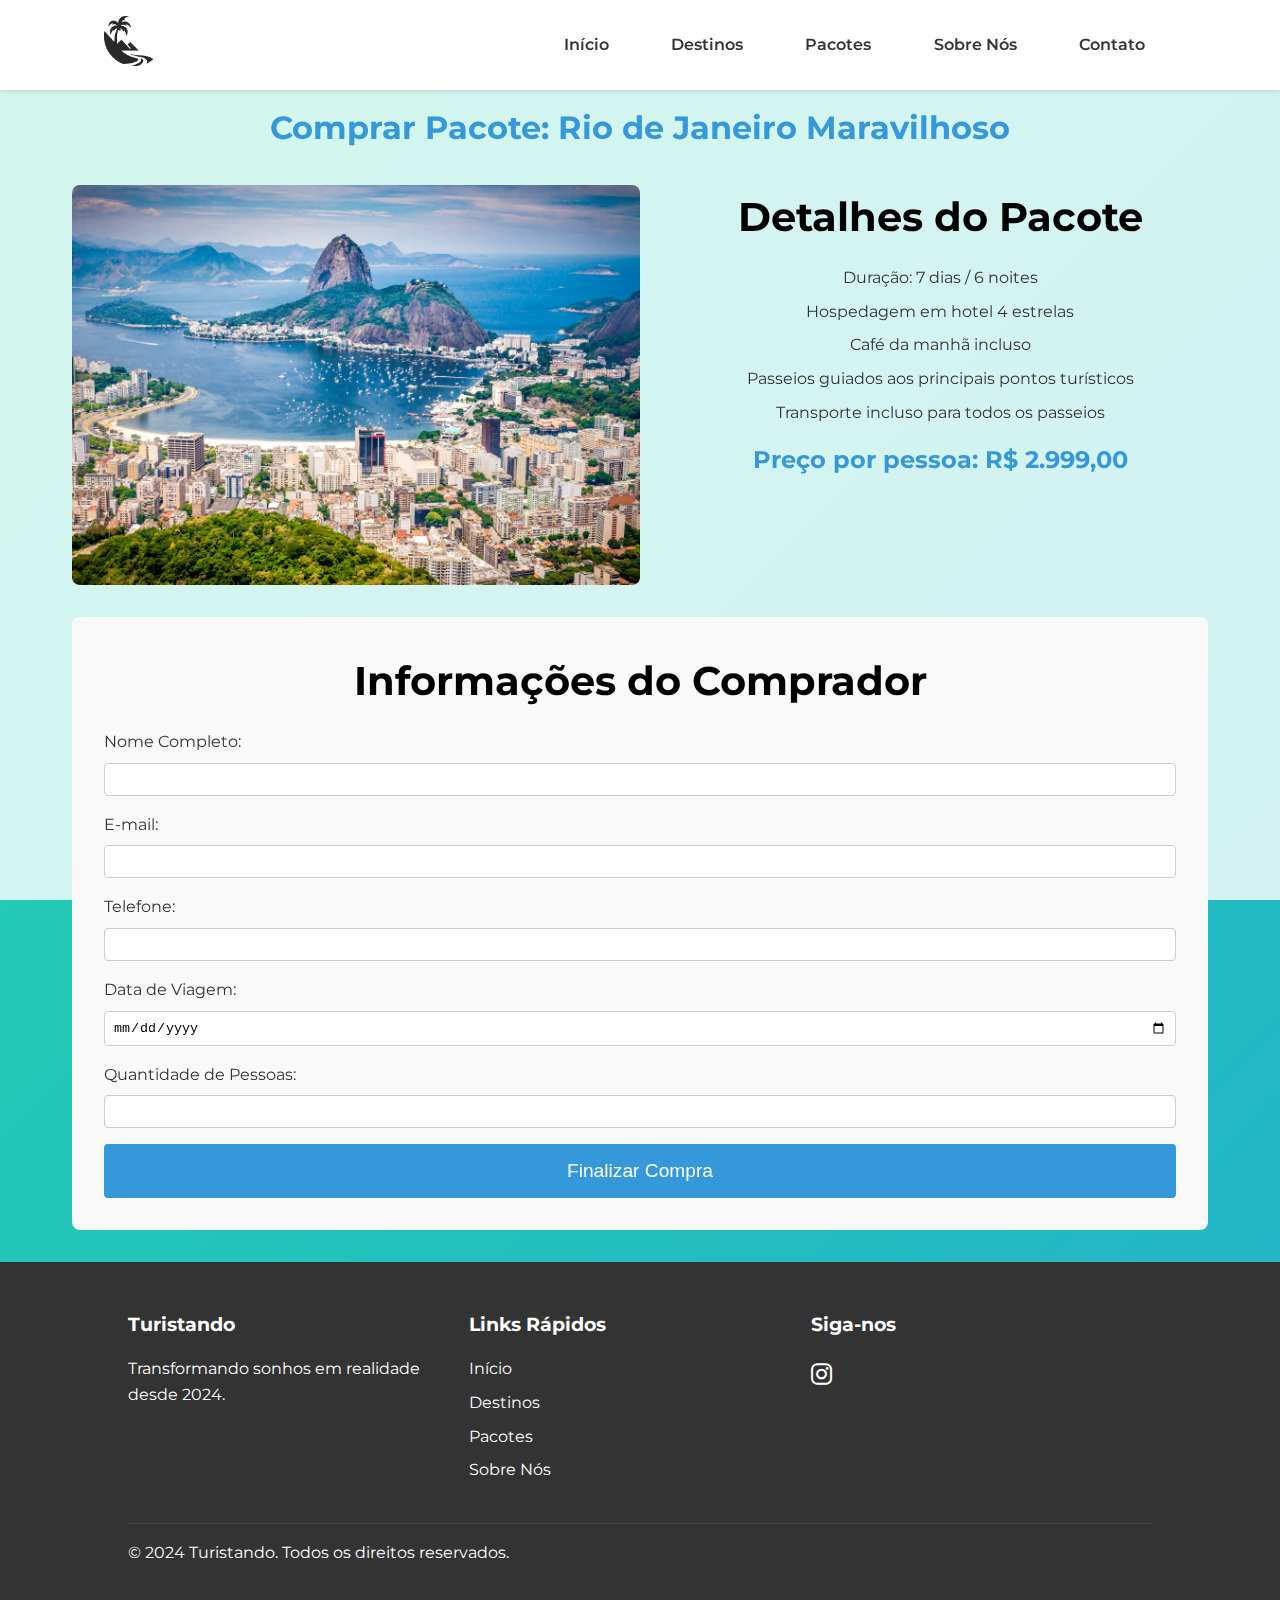
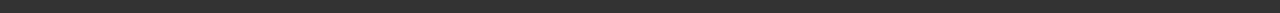
<file: compra.html>
<!DOCTYPE html>
<html lang="pt-BR">
<head>
    <meta charset="UTF-8">
    <meta name="viewport" content="width=device-width, initial-scale=1.0">
    <title>Comprar Pacote - Turistando</title>
    <link rel="stylesheet" href="style.css">
    <link rel="stylesheet" href="https://cdnjs.cloudflare.com/ajax/libs/font-awesome/6.0.0-beta3/css/all.min.css">
    <link href="https://fonts.googleapis.com/css2?family=Montserrat:wght@400;700&display=swap" rel="stylesheet">
</head>
<body>
    <header>
        <nav>
            <div class="logo">
                <img src="imgs/logo-turistando.jpg" alt="Turistando Logo">
            </div>
            <ul class="nav-links">
                <li><a href="index.html">Início</a></li>
                <li><a href="index.html#destinos">Destinos</a></li>
                <li><a href="index.html#pacotes">Pacotes</a></li>
                <li><a href="index.html#sobre">Sobre Nós</a></li>
                <li><a href="index.html#contato">Contato</a></li>
            </ul>
        </nav>
    </header>

    <main class="compra-container">
        <h1>Comprar Pacote: Rio de Janeiro Maravilhoso</h1>
        <div class="pacote-detalhes">
            <img src="imgs/rj.jpg" alt="Rio de Janeiro" class="pacote-imagem">
            <div class="pacote-info">
                <h2>Detalhes do Pacote</h2>
                <ul>
                    <li>Duração: 7 dias / 6 noites</li>
                    <li>Hospedagem em hotel 4 estrelas</li>
                    <li>Café da manhã incluso</li>
                    <li>Passeios guiados aos principais pontos turísticos</li>
                    <li>Transporte incluso para todos os passeios</li>
                </ul>
                <p class="preco">Preço por pessoa: R$ 2.999,00</p>
            </div>
        </div>
        <form class="formulario-compra">
            <h2>Informações do Comprador</h2>
            <div class="form-group">
                <label for="nome">Nome Completo:</label>
                <input type="text" id="nome" name="nome" required>
            </div>
            <div class="form-group">
                <label for="email">E-mail:</label>
                <input type="email" id="email" name="email" required>
            </div>
            <div class="form-group">
                <label for="telefone">Telefone:</label>
                <input type="tel" id="telefone" name="telefone" required>
            </div>
            <div class="form-group">
                <label for="data">Data de Viagem:</label>
                <input type="date" id="data" name="data" required>
            </div>
            <div class="form-group">
                <label for="quantidade">Quantidade de Pessoas:</label>
                <input type="number" id="quantidade" name="quantidade" min="1" max="10" required>
            </div>
            <button type="submit" class="btn-comprar">Finalizar Compra</button>
        </form>
    </main>

    <footer>
        <div class="footer-content">
            <div class="footer-section">
                <h3>Turistando</h3>
                <p>Transformando sonhos em realidade desde 2024.</p>
            </div>
            <div class="footer-section">
                <h3>Links Rápidos</h3>
                <ul>
                    <li><a href="index.html">Início</a></li>
                    <li><a href="index.html#destinos">Destinos</a></li>
                    <li><a href="index.html#pacotes">Pacotes</a></li>
                    <li><a href="index.html#sobre">Sobre Nós</a></li>
                </ul>
            </div>
            <div class="footer-section">
                <h3>Siga-nos</h3>
                <div class="social-icons">
                    <a href="https://www.instagram.com/021turistando_/" target="_blank"><i class="fab fa-instagram"></i></a>
                </div>
            </div>
        </div>
        <div class="footer-bottom">
            <p>&copy; 2024 Turistando. Todos os direitos reservados.</p>
        </div>
    </footer>

    <script src="script.js"></script>
</body>
</html>
</file>
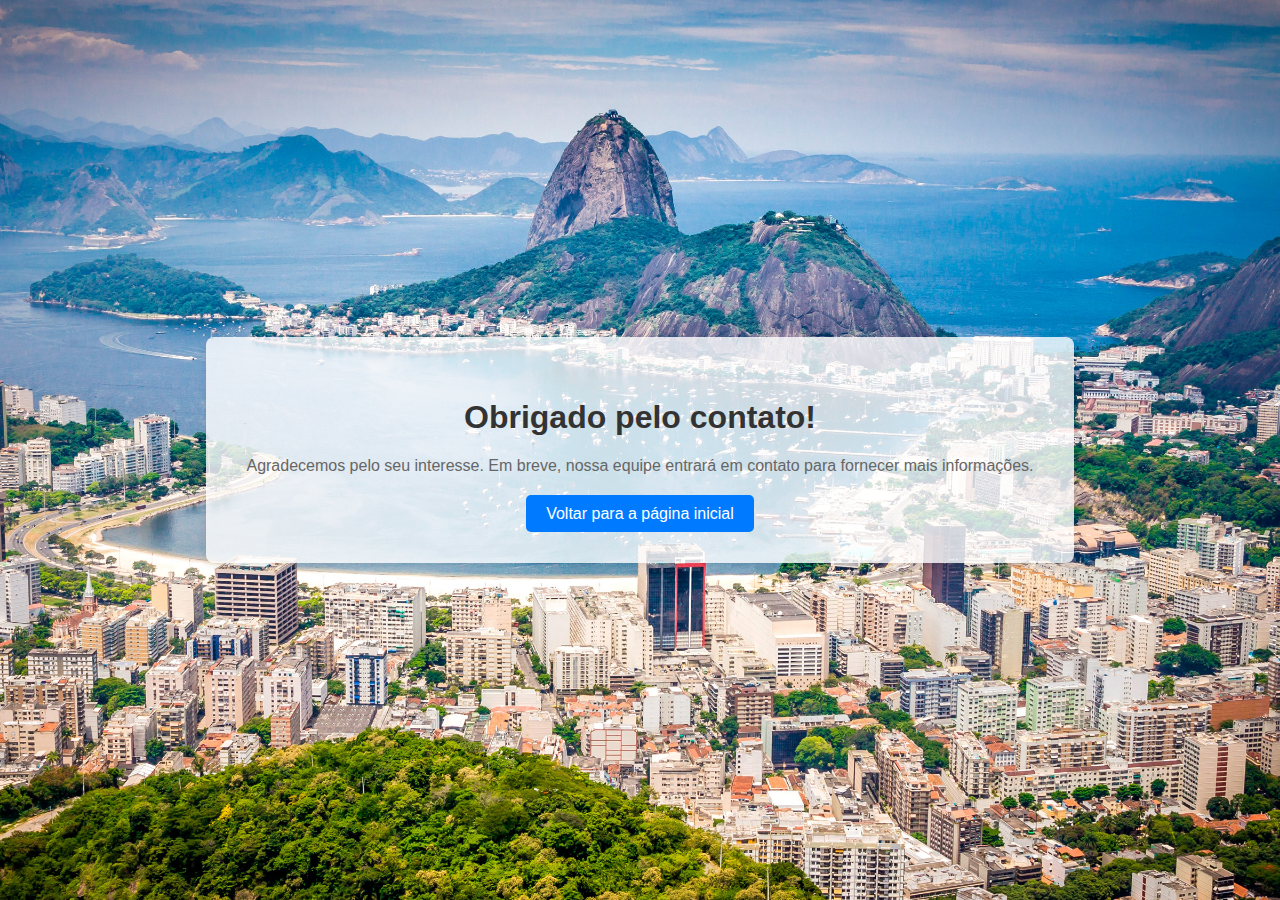
<file: obrigado.html>
<!DOCTYPE html>
<html lang="pt-BR">
<head>
    <meta charset="UTF-8">
    <meta name="viewport" content="width=device-width, initial-scale=1.0">
    <title>Obrigado pelo contato!</title>
    <link rel="stylesheet" href="obrigado.css">
</head>
<body>
    <div class="container">
        <h1>Obrigado pelo contato!</h1>
        <p>Agradecemos pelo seu interesse. Em breve, nossa equipe entrará em contato para fornecer mais informações.</p>
        <a href="index.html" class="btn">Voltar para a página inicial</a>
    </div>
</body>
</html>
</file>
<file: style.css>
:root {
    --primary-color: #3498db;
    --secondary-color: #000000;
    --text-color: #333;
    --bg-color: #f4f4f4;
}

* {
    margin: 0;
    padding: 0;
    box-sizing: border-box;
}

body {
    font-family: 'Montserrat', sans-serif; /* ou outra fonte de sua escolha */
    line-height: 1.6;
    color: var(--text-color);
    background-color: #f0f0f0;
    background-image: url('caminho/para/sua/imagem-do-rio.jpg');
    background-attachment: fixed;
    background-size: cover;
    background-position: center;
    position: relative;
    background: linear-gradient(-45deg, #ee7752, #e73c7e, #23a6d5, #23d5ab);
    background-size: 400% 400%;
    animation: gradientBG 15s ease infinite;
    padding-top: 70px; /* Adiciona um padding-top igual à altura do cabeçalho */
}

@keyframes gradientBG {
    0% {
        background-position: 0% 50%;
    }
    50% {
        background-position: 100% 50%;
    }
    100% {
        background-position: 0% 50%;
    }
}

body::before {
    content: '';
    position: fixed;
    top: 0;
    left: 0;
    right: 0;
    bottom: 0;
    background-color: rgba(255, 255, 255, 0.8);
    z-index: -1;
}

main {
    position: relative;
    z-index: 1;
    max-width: 1200px;
    margin: 0 auto;
    padding: 2rem 5%;
}

/* Header e Navegação */
header {
    background-color: #fff;
    box-shadow: 0 2px 4px rgba(0,0,0,0.1);
    position: fixed;
    width: 100%;
    top: 0;
    z-index: 1000;
}

nav {
    display: flex;
    justify-content: space-between;
    align-items: center;
    padding: 1rem 5%;
    max-width: 1200px;
    margin: 0 auto;
}

.logo img {
    height: 50px;
    width: auto;
}

.nav-links {
    display: flex;
    justify-content: space-around;
    align-items: center;
    width: 60%;
}

.nav-links li {
    list-style: none;
}

.nav-links a {
    color: #333;
    text-decoration: none;
    font-weight: 600;
    font-size: 1rem;
    padding: 0.5rem 1rem;
    transition: color 0.3s ease;
}

.nav-links a:hover {
    color: var(--primary-color);
}

.burger {
    display: none;
    cursor: pointer;
}

.burger div {
    width: 25px;
    height: 3px;
    background-color: #333;
    margin: 5px;
    transition: all 0.3s ease;
}

@media screen and (max-width: 1024px) {
    .nav-links {
        width: 70%;
    }
}

@media screen and (max-width: 768px) {
    body {
        overflow-x: hidden;
    }
    .nav-links {
        position: fixed;
        right: 0px;
        height: calc(100vh - 70px);
        top: 70px;
        background-color: #fff;
        display: flex;
        flex-direction: column;
        align-items: center;
        width: 50%;
        transform: translateX(100%);
        transition: transform 0.5s ease-in;
    }
    .nav-links li {
        opacity: 0;
        margin: 1rem 0;
    }
    .burger {
        display: block;
    }
}

.nav-active {
    transform: translateX(0%);
}

@keyframes navLinkFade {
    from {
        opacity: 0;
        transform: translateX(50px);
    }
    to {
        opacity: 1;
        transform: translateX(0px);
    }
}

.toggle .line1 {
    transform: rotate(-45deg) translate(-5px,6px);
}

.toggle .line2 {
    opacity: 0;
}

.toggle .line3 {
    transform: rotate(45deg) translate(-5px,-6px);
}

/* Hero Section */
.hero {
    background-image: url('imgs/rj.jpg');
    background-size: cover;
    background-position: center;
    min-height: calc(100vh - 70px); /* Ajusta a altura mínima do hero */
    display: flex;
    align-items: center;
    justify-content: center;
    text-align: center;
    color: #fff;
    position: relative;
}

.hero::before {
    content: '';
    position: absolute;
    top: 0;
    left: 0;
    right: 0;
    bottom: 0;
    background-color: rgba(0, 0, 0, 0.5);
}

.hero-content {
    position: relative;
    z-index: 1;
    max-width: 800px;
    padding: 2rem;
    padding-top: 4rem; /* Aumenta o padding superior para dispositivos móveis */
}

.hero h1 {
    font-size: 3.5rem;
    margin-bottom: 1rem;
    text-shadow: 2px 2px 4px rgba(0, 0, 0, 0.5);
}

.hero p {
    font-size: 1.5rem;
    margin-bottom: 2rem;
    text-shadow: 1px 1px 2px rgba(0, 0, 0, 0.5);
}

.cta-button {
    display: inline-block;
    background-color: var(--primary-color);
    color: #fff;
    text-decoration: none;
    padding: 1rem 2rem;
    border-radius: 4px;
    font-size: 1.2rem;
    transition: background-color 0.3s ease;
}

.cta-button:hover {
    background-color: var(--secondary-color);
}

/* Seções Gerais */
section {
    padding: 5rem 10%;
}

h2 {
    text-align: center;
    margin-bottom: 3rem;
    font-size: 2.5rem;
}

/* Destinos Grid */
.destinos-grid {
    display: grid;
    grid-template-columns: repeat(auto-fit, minmax(250px, 1fr));
    gap: 2rem;
}

.destino-card {
    background-color: #fff;
    border-radius: 8px;
    box-shadow: 0 4px 6px rgba(0, 0, 0, 0.1);
    overflow: hidden;
    transition: transform 0.3s ease, box-shadow 0.3s ease;
    display: flex;
    flex-direction: column;
}

.destino-card:hover {
    transform: translateY(-10px);
    box-shadow: 0 10px 20px rgba(0, 0, 0, 0.2);
}

.destino-card img {
    width: 100%;
    height: 200px;
    object-fit: cover;
    transition: transform 0.3s ease;
}

.destino-card:hover img {
    transform: scale(1.05);
}

.destino-card h3 {
    font-size: 1.2rem;
    margin: 1rem;
    flex-grow: 1;
}

.destino-card p {
    margin: 0 1rem 1rem;
    color: #666;
}

.btn-saiba-mais {
    display: inline-block;
    background-color: var(--primary-color);
    color: #fff;
    text-decoration: none;
    padding: 0.5rem 1rem;
    margin: 0 1rem 1rem;
    border-radius: 4px;
    transition: background-color 0.3s ease;
    align-self: flex-start;
}

.btn-saiba-mais:hover {
    background-color: var(--secondary-color);
}

/* Pacotes Slider */
.pacotes-slider {
    /* Adicione estilos para o slider aqui */
}

/* Formulário de Contato */
#contato-form {
    display: flex;
    flex-direction: column;
    max-width: 500px;
    margin: 0 auto;
}

#contato-form input,
#contato-form textarea {
    margin-bottom: 1rem;
    padding: 0.5rem;
    border: 1px solid #ddd;
    border-radius: 4px;
}

#contato-form button {
    padding: 0.5rem 1rem;
    background-color: var(--primary-color);
    color: #fff;
    border: none;
    border-radius: 4px;
    cursor: pointer;
    transition: background-color 0.3s ease;
}

#contato-form button:hover {
    background-color: var(--secondary-color);
}

/* Footer */
footer {
    background-color: #333;
    color: #fff;
    padding: 3rem 10%;
}

.footer-content {
    display: flex;
    justify-content: space-between;
    flex-wrap: wrap;
}

.footer-section {
    flex: 1;
    margin-right: 2rem;
    margin-bottom: 2rem;
}

.footer-section h3 {
    margin-bottom: 1rem;
}

.footer-section ul {
    list-style: none;
}

.footer-section ul li {
    margin-bottom: 0.5rem;
}

.footer-section ul li a {
    color: #fff;
    text-decoration: none;
}

.social-icons a {
    color: #fff;
    font-size: 1.5rem;
    margin-right: 1rem;
}

.footer-bottom {
    display: flex;
    justify-content: space-between;
    align-items: center;
    padding-top: 1rem;
    border-top: 1px solid rgba(255, 255, 255, 0.1);
}

.footer-links {
    list-style: none;
    display: flex;
}

.footer-links li {
    margin-left: 1rem;
}

.footer-links a {
    color: #fff;
    text-decoration: none;
    font-size: 0.9rem;
}

.footer-links a:hover {
    text-decoration: underline;
}

/* Responsividade */
@media screen and (max-width: 768px) {
    .nav-links {
        position: fixed;
        right: 0px;
        height: calc(100vh - 70px); /* Ajusta a altura do menu móvel */
        top: 70px; /* Posiciona o menu abaixo do cabeçalho */
        background-color: #fff;
        display: flex;
        flex-direction: column;
        align-items: center;
        width: 50%;
        transform: translateX(100%);
        transition: transform 0.5s ease-in;
    }

    .nav-links li {
        opacity: 0;
    }

    .burger {
        display: block;
    }

    .hero h1 {
        font-size: 2.5rem; /* Reduz o tamanho da fonte para telas menores */
    }

    .hero-content {
        padding-top: 6rem; /* Aumenta ainda mais o padding superior para telas menores */
    }
}

.nav-active {
    transform: translateX(0%);
}

@keyframes navLinkFade {
    from {
        opacity: 0;
        transform: translateX(50px);
    }
    to {
        opacity: 1;
        transform: translateX(0px);
    }
}

.pacotes {
    padding: 4rem 2rem;
    background-color: #f9f9f9;
}

.pacotes h2 {
    text-align: center;
    margin-bottom: 2rem;
}

.pacote-info {
    text-align: center;
    margin-bottom: 2rem;
}

.pacote-grid {
    display: grid;
    grid-template-columns: repeat(auto-fit, minmax(200px, 1fr));
    gap: 1.5rem;
}

.pacote-item {
    background-color: #fff;
    border-radius: 8px;
    overflow: hidden;
    box-shadow: 0 2px 4px rgba(0, 0, 0, 0.1);
    transition: transform 0.3s ease;
}

.pacote-item:hover {
    transform: translateY(-5px);
}

.pacote-item img {
    width: 100%;
    height: 150px;
    object-fit: cover;
}

.pacote-item h3 {
    padding: 1rem;
    font-size: 1rem;
    text-align: center;
}

.pacote-cta {
    text-align: center;
    margin-top: 3rem;
}

.pacote-cta p {
    margin-bottom: 1.5rem; /* Aumenta o espaço entre a frase e o botão */
}

.btn-reservar {
    display: inline-block;
    background-color: var(--primary-color);
    color: #fff;
    text-decoration: none;
    padding: 1rem 2rem;
    border-radius: 4px;
    font-size: 1.2rem;
    font-weight: bold;
    transition: background-color 0.3s ease, transform 0.3s ease;
}

.btn-reservar:hover {
    background-color: var(--secondary-color);
    transform: translateY(-3px);
}

.depoimentos {
    padding: 4rem 2rem;
    background-color: #f0f0f0;
}

.depoimentos h2 {
    text-align: center;
    margin-bottom: 3rem;
}

.depoimentos-carousel {
    display: flex;
    overflow-x: auto;
    scroll-snap-type: x mandatory;
    gap: 2rem;
    padding-bottom: 2rem;
}

.depoimento {
    flex: 0 0 300px;
    background-color: #fff;
    border-radius: 8px;
    padding: 2rem;
    box-shadow: 0 4px 6px rgba(0, 0, 0, 0.1);
    scroll-snap-align: center;
    transition: transform 0.3s ease;
}

.depoimento:hover {
    transform: translateY(-5px);
}

.cliente-foto {
    width: 80px;
    height: 80px;
    border-radius: 50%;
    object-fit: cover;
    margin: 0 auto 1rem;
    display: block;
    border: 3px solid var(--primary-color);
}

.depoimento blockquote {
    font-style: italic;
    margin-bottom: 1rem;
    color: #333;
}

.depoimento cite {
    font-weight: bold;
    display: block;
    text-align: right;
    color: #666;
}

@media (max-width: 768px) {
    .depoimentos-carousel {
        flex-direction: column;
        align-items: center;
    }

    .depoimento {
        flex: 0 0 auto;
        width: 100%;
        max-width: 300px;
        margin-bottom: 2rem;
    }
}

.sobre {
    padding: 5rem 10%;
    background-color: #f9f9f9;
}

.sobre h2 {
    text-align: center;
    margin-bottom: 2rem;
}

.sobre-content {
    max-width: 800px;
    margin: 0 auto;
}

.sobre-content > p {
    margin-bottom: 2rem;
    text-align: justify;
}

.sobre h3 {
    font-size: 1.5rem;
    margin-bottom: 1.5rem;
    color: var(--primary-color);
}

.diferenciais {
    list-style-type: none;
    padding: 0;
}

.diferenciais li {
    margin-bottom: 2rem;
}

.diferenciais h4 {
    font-size: 1.2rem;
    margin-bottom: 0.5rem;
    color: var(--secondary-color);
}

.diferenciais p {
    text-align: justify;
}

.mvv {
    padding: 5rem 10%;
    background-color: #ffffff;
}

.mvv h2 {
    text-align: center;
    margin-bottom: 3rem;
    color: var(--primary-color);
}

.mvv-container {
    display: flex;
    flex-wrap: wrap;
    justify-content: space-between;
    gap: 2rem;
}

.mvv-item {
    flex-basis: calc(33.333% - 2rem);
    background-color: #f9f9f9;
    padding: 2rem;
    border-radius: 8px;
    box-shadow: 0 4px 6px rgba(0, 0, 0, 0.1);
}

.mvv-item h3 {
    color: var(--secondary-color);
    margin-bottom: 1rem;
    font-size: 1.5rem;
}

.mvv-item p, .mvv-item ul {
    margin-bottom: 1rem;
}

.mvv-item ul {
    padding-left: 1.5rem;
}

.mvv-item li {
    margin-bottom: 0.5rem;
}

@media (max-width: 768px) {
    .mvv-item {
        flex-basis: 100%;
    }
}

.compra-container {
    max-width: 1200px;
    margin: 0 auto;
    padding: 2rem;
}

.compra-container h1 {
    text-align: center;
    margin-bottom: 2rem;
    color: var(--primary-color);
}

.pacote-detalhes {
    display: flex;
    gap: 2rem;
    margin-bottom: 2rem;
}

.pacote-imagem {
    width: 50%;
    max-height: 400px;
    object-fit: cover;
    border-radius: 8px;
}

.pacote-info {
    flex: 1;
}

.pacote-info h2 {
    color: var(--secondary-color);
    margin-bottom: 1rem;
}

.pacote-info ul {
    list-style-type: none;
    padding: 0;
}

.pacote-info li {
    margin-bottom: 0.5rem;
}

.preco {
    font-size: 1.5rem;
    font-weight: bold;
    color: var(--primary-color);
    margin-top: 1rem;
}

.formulario-compra {
    background-color: #f9f9f9;
    padding: 2rem;
    border-radius: 8px;
}

.formulario-compra h2 {
    color: var(--secondary-color);
    margin-bottom: 1rem;
}

.form-group {
    margin-bottom: 1rem;
}

.form-group label {
    display: block;
    margin-bottom: 0.5rem;
}

.form-group input {
    width: 100%;
    padding: 0.5rem;
    border: 1px solid #ccc;
    border-radius: 4px;
}

.btn-comprar {
    display: block;
    width: 100%;
    padding: 1rem;
    background-color: var(--primary-color);
    color: #fff;
    border: none;
    border-radius: 4px;
    font-size: 1.2rem;
    cursor: pointer;
    transition: background-color 0.3s ease;
}

.btn-comprar:hover {
    background-color: var(--secondary-color);
}

@media (max-width: 768px) {
    .pacote-detalhes {
        flex-direction: column;
    }

    .pacote-imagem {
        width: 100%;
    }
}
</file>
<file: obrigado.css>
body {
    font-family: Arial, sans-serif;
    margin: 0;
    padding: 0;
    display: flex;
    justify-content: center;
    align-items: center;
    min-height: 100vh;
    background-image: url('imgs/rj.jpg');
    background-size: cover;
    background-position: center;
    background-repeat: no-repeat;
    background-attachment: fixed;
}

.background-image {
    position: absolute;
    top: 0;
    left: 0;
    width: 100%;
    height: 100%;
    z-index: -1;
    overflow: hidden;
}

.background-image img {
    width: 100%;
    height: 100%;
    object-fit: cover;
}

.container {
    background-color: rgba(255, 255, 255, 0.8);
    border-radius: 8px;
    box-shadow: 0 2px 10px rgba(0, 0, 0, 0.1);
    padding: 40px;
    text-align: center;
    max-width: 80%;
}

h1 {
    color: #333;
}

p {
    color: #666;
    margin-bottom: 30px;
}

.btn {
    background-color: #007bff;
    color: white;
    padding: 10px 20px;
    text-decoration: none;
    border-radius: 5px;
    transition: background-color 0.3s;
}

.btn:hover {
    background-color: #0056b3;
}
</file>
